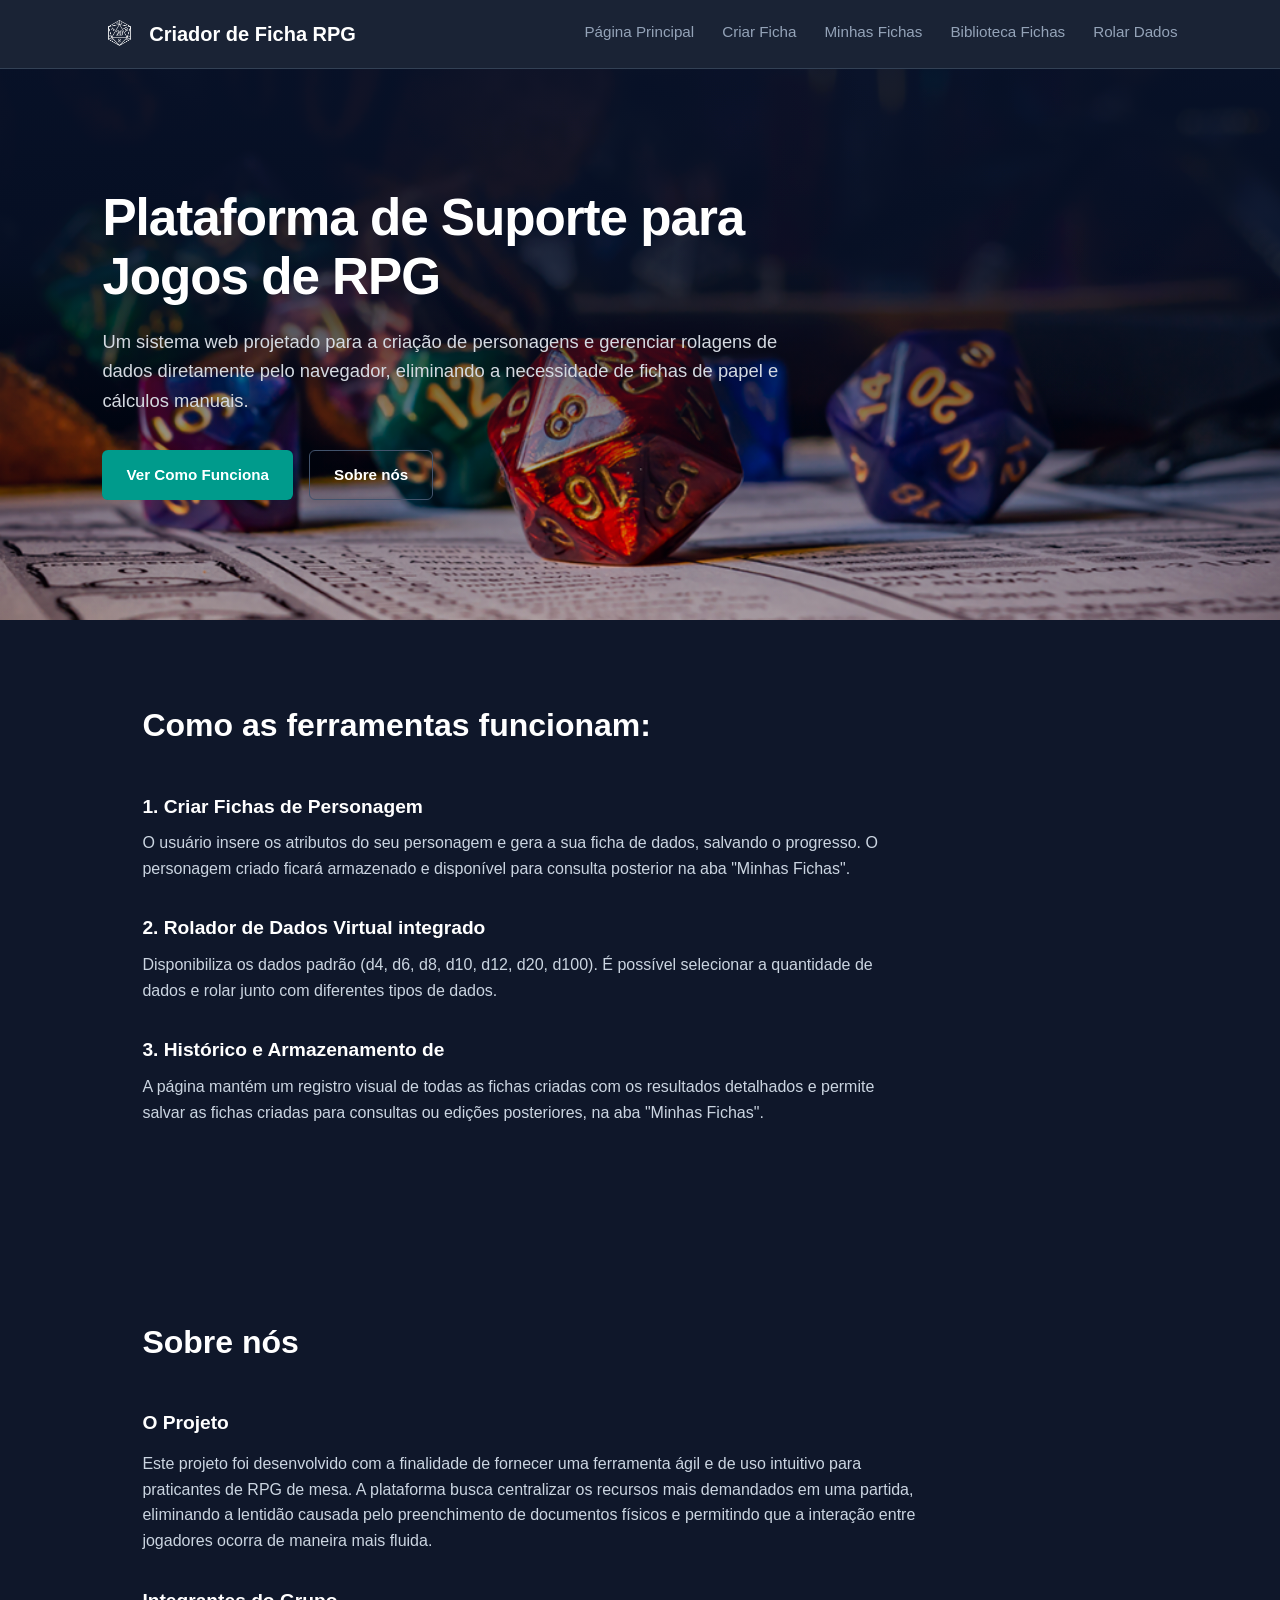
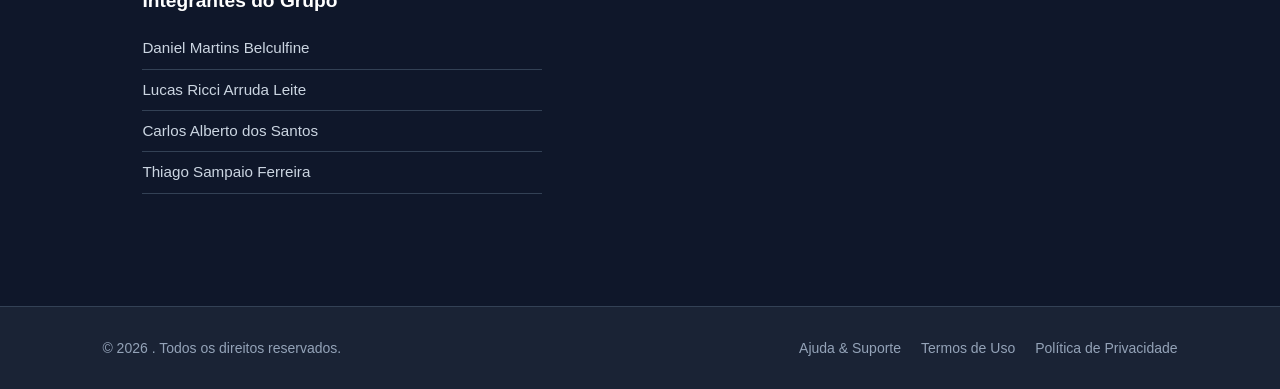
<file: index.html>
<!DOCTYPE html>
<html lang="pt-BR">
<head>
    <meta charset="UTF-8">
    <meta name="viewport" content="width=device-width, initial-scale=1.0">
    <title>Criador de Ficha RPG</title>

    <meta name="description" content="Monte e gerencie suas fichas de RPG de forma rápida e intuitiva. Escolha seu sistema favorito, distribua pontos e jogue online sem complicações!">
    <meta name="keywords" content="ficha de rpg online, criador de ficha rpg, gerador de personagem rpg, dnd 5e, tormenta20">
    
    <meta property="og:title" content="Criador de Ficha RPG Online | Monte Personagens Grátis" />
    <meta property="og:description" content="Monte e gerencie suas fichas de RPG de forma rápida e intuitiva. Escolha seu sistema favorito e role os dados!" />
    <meta property="og:image" content="https://vercel.app" />
    <meta property="og:url" content="https://vercel.app" />
    <meta property="og:type" content="website" />
    <meta property="og:locale" content="pt_BR" />

    <link rel="stylesheet" href="./stylesheets/index.css">
</head>
<body>

    <header class="site-header">
        <div class="logo">
            <span class="logo-img"> <img src="./Img_folder/d20-certo-sem-fundo.png" alt="imagem de d20"></span>
            <span class="logo-texto">Criador de Ficha RPG</span>
        </div>
        <div class="cta-buttons">
            <a href="index.html" class="btn">Página Principal</a>
            <a href="./pages/criarFichas.html" class="btn btn-primary">Criar Ficha</a>
            <a href="./pages/minhasFichas.html" class="btn btn-secondary">Minhas Fichas</a>
            <a href="./pages/bibliotecaFichas.html" class="btn btn-secondary">Biblioteca Fichas</a>
            <a href="./pages/dados.html" class="btn btn-terciary">Rolar Dados</a>
        </div>
    </header>

    <main class="principal">

    <section class="conteudo-principal">
        <h1>Plataforma de Suporte para Jogos de RPG</h1>
            <p>Um sistema web projetado para a criação de personagens e gerenciar rolagens de dados diretamente pelo navegador,
            eliminando a necessidade de fichas de papel e cálculos manuais.
            </p>
    
        <div class="acoes-principais">
            <a href="#como-funciona" class="botao-saiba-mais">Ver Como Funciona</a>
            <a href="#quem-somos" class="botao-quem-somos">Sobre nós</a>
        </div>
    </section>

    <section id="como-funciona" class="secao-explicativa">
        <h2>Como as ferramentas funcionam:</h2>
    
        <div class="bloco-recurso">
            <h3>1. Criar Fichas de Personagem</h3>
            <p>O usuário insere os atributos do seu personagem e gera a sua ficha de dados, salvando o progresso.
            O personagem criado ficará armazenado e disponível para consulta posterior na aba "Minhas Fichas".
            </p>    
        </div>
    
        <div class="bloco-recurso">
            <h3>2. Rolador de Dados Virtual integrado</h3>
            <p>Disponibiliza os dados padrão (d4, d6, d8, d10, d12, d20, d100). 
            É possível selecionar a quantidade de dados e rolar junto com diferentes tipos de dados.
            </p>
        </div>

        <div class="bloco-recurso">
            <h3>3. Histórico e Armazenamento de</h3>
            <p>A página mantém um registro visual de todas as fichas criadas com os resultados detalhados e permite salvar as fichas criadas para consultas ou edições posteriores, na aba "Minhas Fichas".</p>
        </div>
    </section>

    <section id="quem-somos" class="sobre-nos">
        <h2>Sobre nós</h2>

        <div class="sub-bloco-sobre">
            <h3>O Projeto</h3>
            <p>Este projeto foi desenvolvido com a finalidade de fornecer uma ferramenta ágil e de uso intuitivo para praticantes de RPG de mesa. A plataforma busca centralizar os recursos mais demandados em uma partida, eliminando a lentidão causada pelo preenchimento de documentos físicos e permitindo que a interação entre jogadores ocorra de maneira mais fluida.</p>
        </div>

        <div class="sub-bloco-sobre">
            <h3>Integrantes do Grupo</h3>
            <ul class="lista-integrantes">
                <li>Daniel Martins Belculfine</li>
                <li>Lucas Ricci Arruda Leite</li>
                <li>Carlos Alberto dos Santos</li>
                <li>Thiago Sampaio Ferreira</li>
            </ul>
        </div>
    </section>
    </main>

</body>

    <footer class="rodape">
        <div class="texto">
            <p>&copy; 2026 . Todos os direitos reservados.</p>
        </div>

        <div class="links-rodape">
            <a href="#">Ajuda & Suporte</a>
            <a href="#">Termos de Uso</a>
            <a href="#">Política de Privacidade</a>
        </div>
    </footer>
</html>
</file>
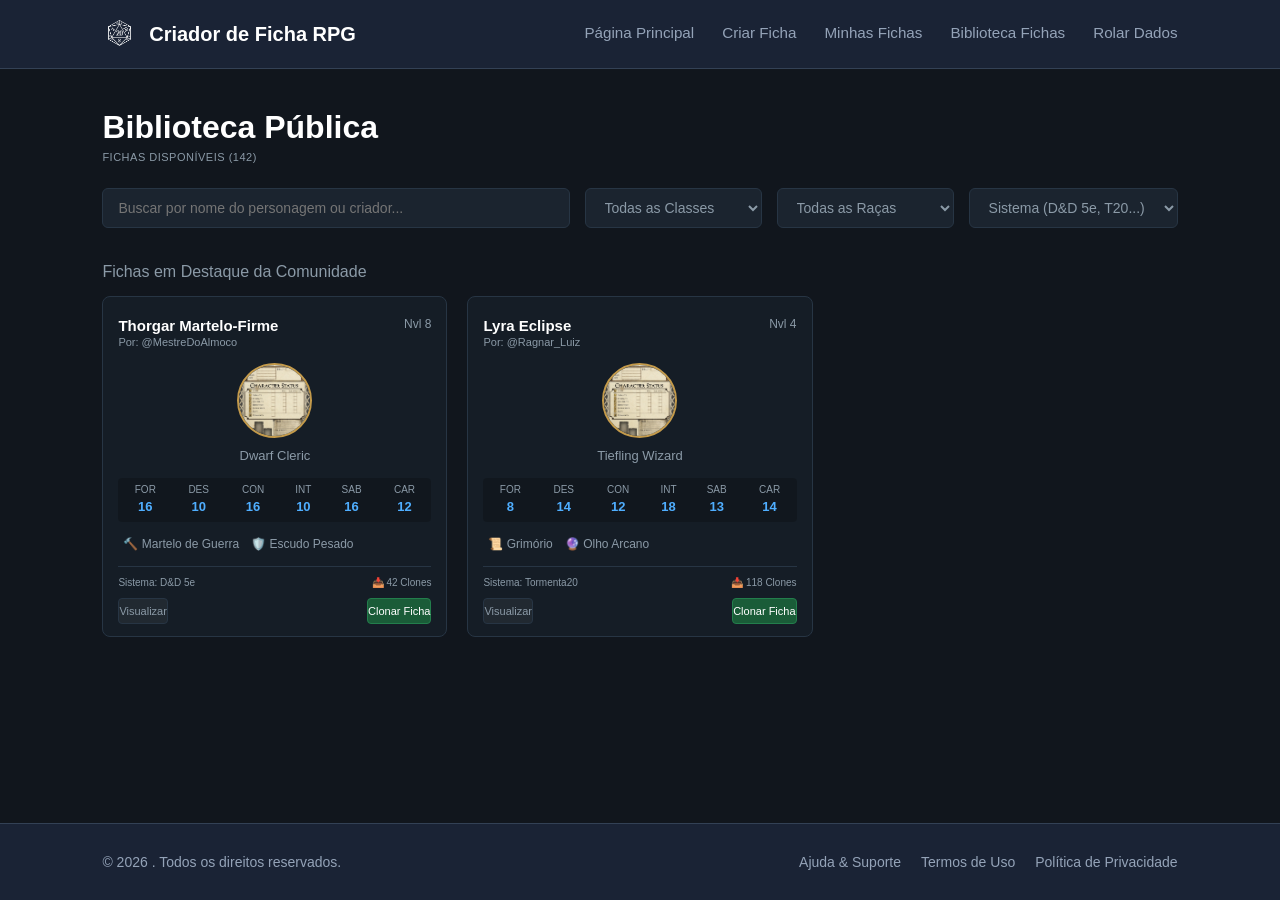
<file: pages/bibliotecaFichas.html>
<!DOCTYPE html>
<html lang="pt-BR">
<head>
    <meta charset="UTF-8">
    <meta name="viewport" content="width=device-width, initial-scale=1.0">
    <title>Biblioteca de Fichas - Aventura Digital</title>
    <link rel="stylesheet" href="../stylesheets/bibliotecaFichas.css">
    <link rel="stylesheet" href="../stylesheets/components.css">
</head>
<body>

    <!-- BARRA DE NAVEGAÇÃO SUPERIOR -->
    <header class="site-header">
        <div class="logo">
            <span class="logo-img"> <img src="../Img_folder/d20-certo-sem-fundo.png" alt="imagem de d20"></span>
            <span class="logo-texto">Criador de Ficha RPG</span>
        </div>
        <div class="cta-buttons">
            <a href="../index.html" class="btn">Página Principal</a>
            <a href="criarFichas.html" class="btn btn-primary">Criar Ficha</a>
            <a href="minhasFichas.html" class="btn btn-secondary">Minhas Fichas</a>
            <a href="bibliotecaFichas.html" class="btn btn-secondary">Biblioteca Fichas</a>
            <a href="dados.html" class="btn btn-terciary">Rolar Dados</a>
        </div>
    </header>

    <!-- CONTAINER DA DASHBOARD -->
    <div class="dashboard-container">
        <main class="main-content">
            
            <header class="panel-header">
                <div>
                    <h1>Biblioteca Pública</h1>
                    <small>FICHAS DISPONÍVEIS (142)</small>
                </div>
            </header>

            <!-- SEÇÃO DE FILTROS -->
            <section class="filters-section">
                <form class="filters-form" onsubmit="return false;">
                    <input type="search" placeholder="Buscar por nome do personagem ou criador...">
                    <select name="classe"><option>Todas as Classes</option></select>
                    <select name="race"><option>Todas as Raças</option></select>
                    <select name="sistema"><option>Sistema (D&D 5e, T20...)</option></select>
                </form>
            </section>

            <!-- SEÇÃO DE CARDS DA COMUNIDADE -->
            <section class="characters-section">
                <h3>Fichas em Destaque da Comunidade</h3>

                <div class="cards-grid">
                    
                    <!-- CARD 1 -->
                    <article class="char-card">
                        <header class="char-card-header">
                            <div>
                                <h4>Thorgar Martelo-Firme</h4>
                                <div class="char-subtitle">Por: @MestreDoAlmoco</div>
                            </div>
                            <span class="char-level">Nvl 8</span>
                        </header>

                        <figure class="char-avatar">
                            <img src="../Img_folder/mockup image.webp" alt="Avatar Thorgar">
                            <figcaption>Dwarf Cleric</figcaption>
                        </figure>

                        <table class="stats-table">
                            <thead>
                                <tr>
                                    <th>FOR</th><th>DES</th><th>CON</th><th>INT</th><th>SAB</th><th>CAR</th>
                                </tr>
                            </thead>
                            <tbody>
                                <tr>
                                    <td>16</td><td>10</td><td>16</td><td>10</td><td>16</td><td>12</td>
                                </tr>
                            </tbody>
                        </table>

                        <ul class="equip-list">
                            <li>🔨 Martelo de Guerra</li>
                            <li>🛡️ Escudo Pesado</li>
                        </ul>

                        <footer class="char-card-footer">
                            <div class="update-time">
                                <span>Sistema: D&D 5e</span>
                                <span>📥 42 Clones</span>
                            </div>
                            <ul class="action-buttons library-actions">
                                <li><button type="button">Visualizar</button></li>
                                <li><button type="button" class="btn-clone">Clonar Ficha</button></li>
                            </ul>
                        </footer>
                    </article>

                    <!-- CARD 2 -->
                    <article class="char-card">
                        <header class="char-card-header">
                            <div>
                                <h4>Lyra Eclipse</h4>
                                <div class="char-subtitle">Por: @Ragnar_Luiz</div>
                            </div>
                            <span class="char-level">Nvl 4</span>
                        </header>

                        <figure class="char-avatar">
                            <img src="../Img_folder/mockup image.webp" alt="Avatar Lyra">
                            <figcaption>Tiefling Wizard</figcaption>
                        </figure>

                        <table class="stats-table">
                            <thead>
                                <tr>
                                    <th>FOR</th><th>DES</th><th>CON</th><th>INT</th><th>SAB</th><th>CAR</th>
                                </tr>
                            </thead>
                            <tbody>
                                <tr>
                                    <td>8</td><td>14</td><td>12</td><td>18</td><td>13</td><td>14</td>
                                </tr>
                            </tbody>
                        </table>

                        <ul class="equip-list">
                            <li>📜 Grimório</li>
                            <li>🔮 Olho Arcano</li>
                        </ul>

                        <footer class="char-card-footer">
                            <div class="update-time">
                                <span>Sistema: Tormenta20</span>
                                <span>📥 118 Clones</span>
                            </div>
                            <ul class="action-buttons library-actions">
                                <li><button type="button">Visualizar</button></li>
                                <li><button type="button" class="btn-clone">Clonar Ficha</button></li>
                            </ul>
                        </footer>
                    </article>

                </div>
            </section>
        </main>
    </div>

    <!-- RODAPÉ GLOBAL da PÁGINA -->
    <footer class="rodape">
        <div class="texto">
            <p>&copy; 2026 . Todos os direitos reservados.</p>
        </div>

        <div class="links-rodape">
            <a href="#">Ajuda & Suporte</a>
            <a href="#">Termos de Uso</a>
            <a href="#">Política de Privacidade</a>
        </div>
    </footer>
</body>
</html>
</file>
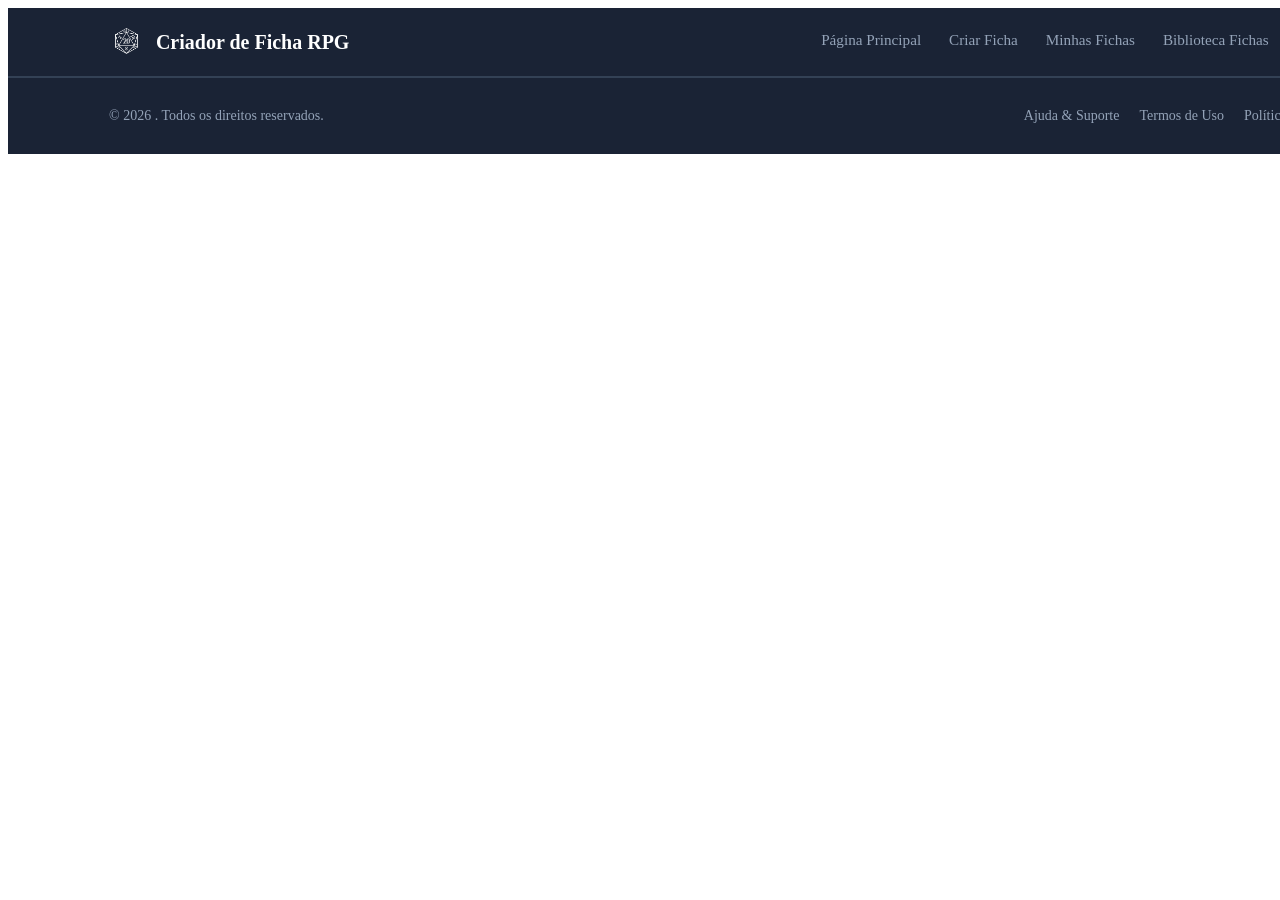
<file: pages/components.html>
<!DOCTYPE html>
<html lang="en">
<head>
    <meta charset="UTF-8">
    <meta name="viewport" content="width=device-width, initial-scale=1.0">
    <link rel="stylesheet" href="../stylesheets/components.css">
    <title>Document</title>
</head>
<body>
    
</body>
</html>


    <header class="site-header">
        <div class="logo">
            <span class="logo-img"> <img src="../Img_folder/d20-certo-sem-fundo.png" alt="imagem de d20"></span>
            <span class="logo-texto">Criador de Ficha RPG</span>
        </div>
        <div class="cta-buttons">
            <a href="../index.html" class="btn">Página Principal</a>
            <a href="criarFichas.html" class="btn btn-primary">Criar Ficha</a>
            <a href="minhasFichas.html" class="btn btn-secondary">Minhas Fichas</a>
            <a href="bibliotecaFichas.html" class="btn btn-secondary">Biblioteca Fichas</a>
            <a href="dados.html" class="btn btn-terciary">Rolar Dados</a>
        </div>
    </header>


<footer class="rodape">
    <div class="texto">
        <p>&copy; 2026 . Todos os direitos reservados.</p>
    </div>

    <div class="links-rodape">
        <a href="#">Ajuda & Suporte</a>
        <a href="#">Termos de Uso</a>
        <a href="#">Política de Privacidade</a>
    </div>
</footer>
</file>
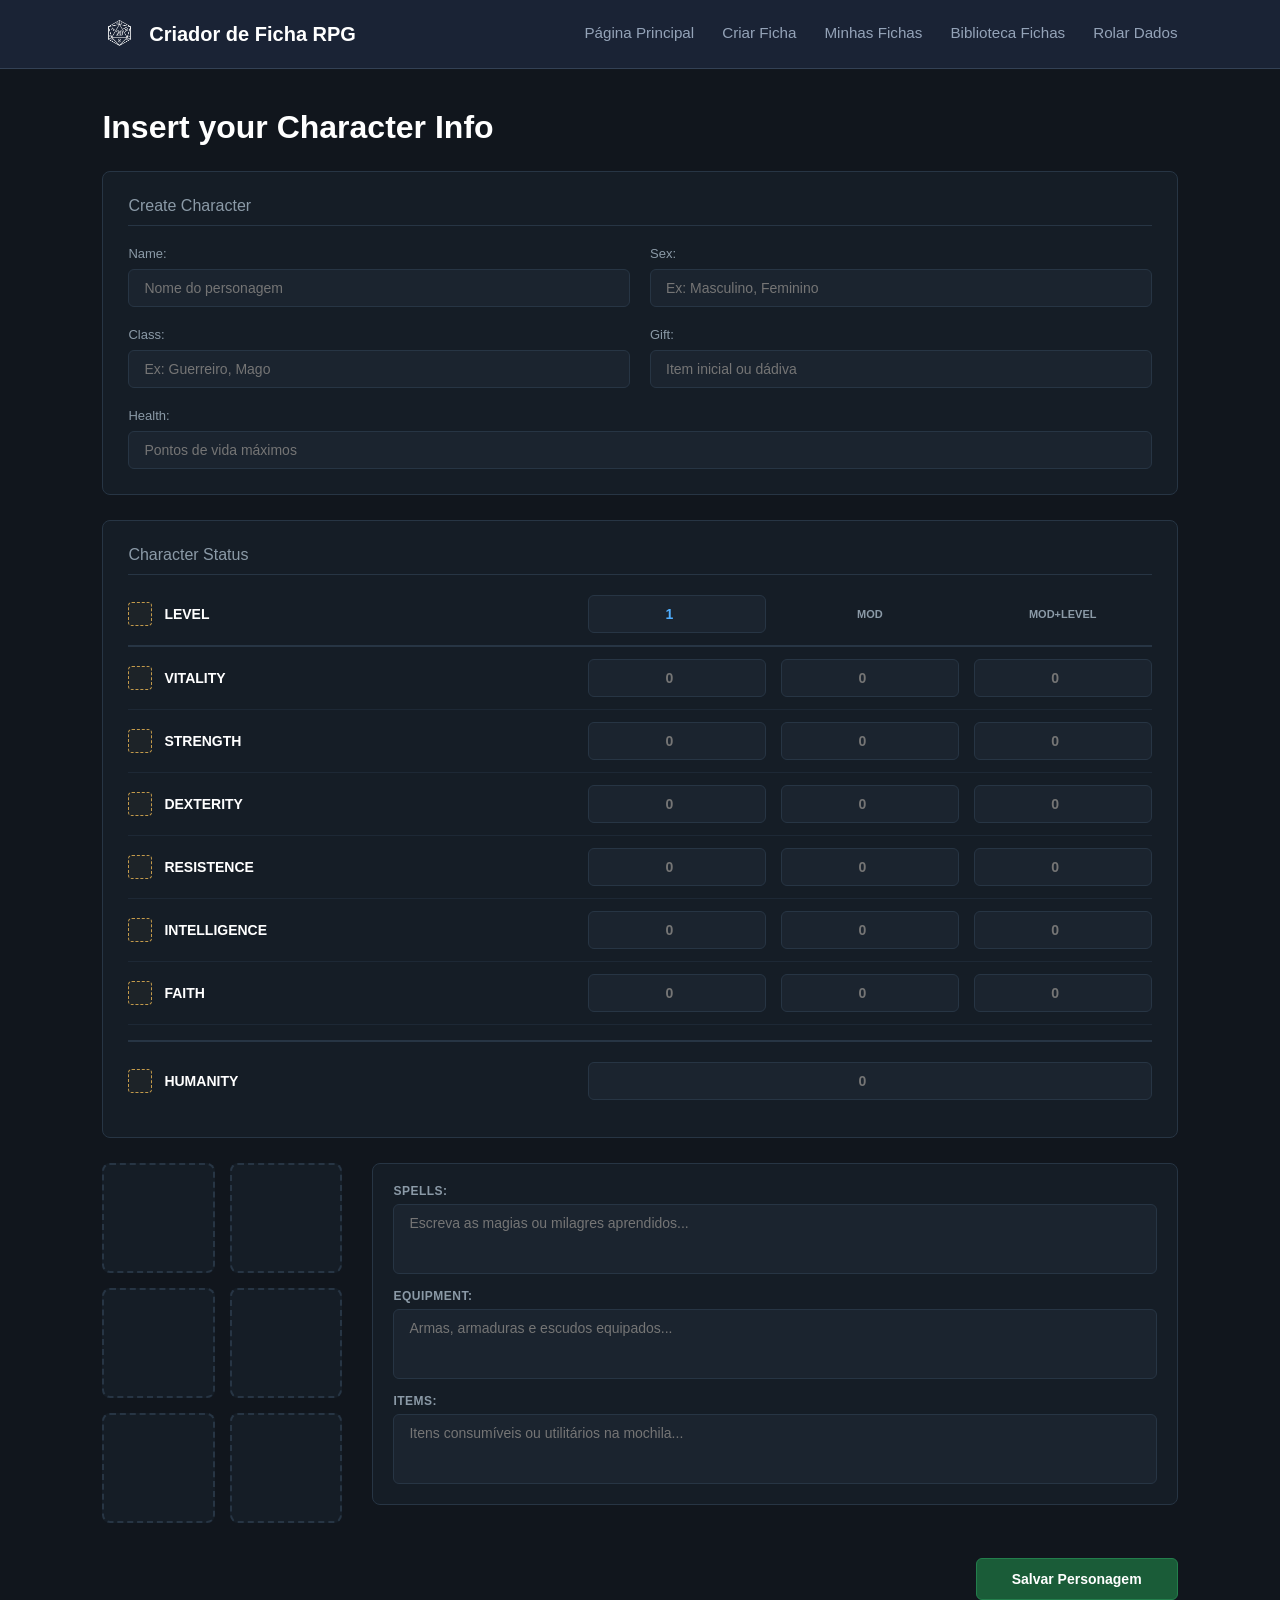
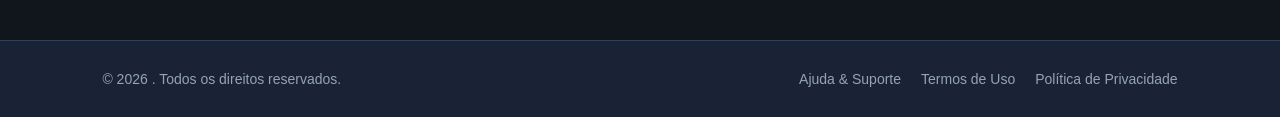
<file: pages/criarFichas.html>
<!DOCTYPE html>
<html lang="pt-BR">
<head>
    <meta charset="UTF-8">
    <meta name="viewport" content="width=device-width, initial-scale=1.0">
    <link rel="stylesheet" href="../stylesheets/criarFichas.css">
    <link rel="stylesheet" href="../stylesheets/components.css">
    <title>Creator</title>
</head>
<body>

    <header class="site-header">
        <div class="logo">
            <span class="logo-img"> <img src="../Img_folder/d20-certo-sem-fundo.png" alt="imagem de d20"></span>
            <span class="logo-texto">Criador de Ficha RPG</span>
        </div>
        <div class="cta-buttons">
            <a href="../index.html" class="btn">Página Principal</a>
            <a href="criarFichas.html" class="btn btn-primary">Criar Ficha</a>
            <a href="minhasFichas.html" class="btn btn-secondary">Minhas Fichas</a>
            <a href="bibliotecaFichas.html" class="btn btn-secondary">Biblioteca Fichas</a>
            <a href="dados.html" class="btn btn-terciary">Rolar Dados</a>
        </div>
    </header>

    <main class="dashboard-container">
        <div class="main-content">
            <h1>Insert your Character Info</h1>
            
            <form action="#" id="formBox">
                
                <!-- SEÇÃO: CREATE CHARACTER -->
                <section class="CharacterInfoBox">
                    <h2>Create Character</h2>
                    <div id="formCharacterInfoBox">
                        <div class="characterInfoInput">
                            <label for="name">Name:</label>
                            <input name="name" id="name" type="text" placeholder="Nome do personagem">
                        </div>
                        <div class="characterInfoInput">
                            <label for="sex">Sex:</label>
                            <input name="sex" id="sex" type="text" placeholder="Ex: Masculino, Feminino">
                        </div>
                        <div class="characterInfoInput">
                            <label for="class">Class:</label>
                            <input name="class" id="class" type="text" placeholder="Ex: Guerreiro, Mago">
                        </div>
                        <div class="characterInfoInput">
                            <label for="gift">Gift:</label>
                            <input name="gift" id="gift" type="text" placeholder="Item inicial ou dádiva">
                        </div>
                        <div class="characterInfoInput row-full">
                            <label for="health">Health:</label>
                            <input name="health" id="health" type="number" placeholder="Pontos de vida máximos">
                        </div>
                    </div>
                </section>

                <!-- SEÇÃO: CHARACTER STATUS -->
                <section class="CharacterInfoBox">
                    <h2>Character Status</h2>
                    <div id="formCharacterStatusBox">
                        
                        <!-- Linha do Level (Cabeçalho da tabela) -->
                        <div class="statusRow headerRow">
                            <div class="statusLabel">
                                <span class="placeholder-icon"></span>
                                <label for="level">LEVEL</label>
                            </div>
                            <input name="level" id="level" type="number" value="1">
                            <span class="columnLabel">MOD</span>
                            <span class="columnLabel">MOD+LEVEL</span>
                        </div>

                        <!-- Atributos principais -->
                        <div class="statusRow">
                            <div class="statusLabel">
                                <span class="placeholder-icon attribute-icon"></span>
                                <label for="vitality">VITALITY</label>
                            </div>
                            <input name="vitality" id="vitality" type="number" placeholder="0">
                            <input name="vitalityMod" type="number" placeholder="0">
                            <input name="vitalityModLevel" type="number" placeholder="0">
                        </div>

                        <div class="statusRow">
                            <div class="statusLabel">
                                <span class="placeholder-icon attribute-icon"></span>
                                <label for="strength">STRENGTH</label>
                            </div>
                            <input name="strength" id="strength" type="number" placeholder="0">
                            <input name="strengthMod" type="number" placeholder="0">
                            <input name="strengthModLevel" type="number" placeholder="0">
                        </div>

                        <div class="statusRow">
                            <div class="statusLabel">
                                <span class="placeholder-icon attribute-icon"></span>
                                <label for="dexterity">DEXTERITY</label>
                            </div>
                            <input name="dexterity" id="dexterity" type="number" placeholder="0">
                            <input name="dexterityMod" type="number" placeholder="0">
                            <input name="dexterityModLevel" type="number" placeholder="0">
                        </div>

                        <div class="statusRow">
                            <div class="statusLabel">
                                <span class="placeholder-icon attribute-icon"></span>
                                <label for="resistence">RESISTENCE</label>
                            </div>
                            <input name="resistence" id="resistence" type="number" placeholder="0">
                            <input name="resistenceMod" type="number" placeholder="0">
                            <input name="resistenceModLevel" type="number" placeholder="0">
                        </div>

                        <div class="statusRow">
                            <div class="statusLabel">
                                <span class="placeholder-icon attribute-icon"></span>
                                <label for="intelligence">INTELLIGENCE</label>
                            </div>
                            <input name="intelligence" id="intelligence" type="number" placeholder="0">
                            <input name="intelligenceMod" type="number" placeholder="0">
                            <input name="intelligenceModLevel" type="number" placeholder="0">
                        </div>

                        <div class="statusRow">
                            <div class="statusLabel">
                                <span class="placeholder-icon attribute-icon"></span>
                                <label for="faith">FAITH</label>
                            </div>
                            <input name="faith" id="faith" type="number" placeholder="0">
                            <input name="faithMod" type="number" placeholder="0">
                            <input name="faithModLevel" type="number" placeholder="0">
                        </div>

                        <!-- Linha da Humanity (Rodapé da tabela) -->
                        <div class="statusRow footerRow">
                            <div class="statusLabel">
                                <span class="placeholder-icon humanity-icon"></span>
                                <label for="humanity">HUMANITY</label>
                            </div>
                            <input name="humanity" id="humanity" type="number" placeholder="0">
                        </div>

                    </div>
                </section>

                <!-- SEÇÃO INFERIOR: SLOTS E TEXTOS (Lado a Lado) -->
                <div id="bottomSection">
                    
                    <!-- Blocos de Inventário/Equipamento (4 quadrados à esquerda) -->
                    <div id="equipmentSlotsGrid">
                        <div class="slot" title="Slot de Equipamento"></div>
                        <div class="slot" title="Slot de Equipamento"></div>
                        <div class="slot" title="Slot de Equipamento"></div>
                        <div class="slot" title="Slot de Equipamento"></div>
                        <div class="slot" title="Slot de Equipamento"></div>
                        <div class="slot" title="Slot de Equipamento"></div>
                    </div>

                    <!-- Listas de Texto (Painel da direita) -->
                    <div id="extraInfoBox">
                        <div class="textareaGroup">
                            <label for="spells">SPELLS:</label>
                            <textarea name="spells" id="spells" rows="3" placeholder="Escreva as magias ou milagres aprendidos..."></textarea>
                        </div>
                        
                        <div class="textareaGroup">
                            <label for="equipment">EQUIPMENT:</label>
                            <textarea name="equipment" id="equipment" rows="3" placeholder="Armas, armaduras e escudos equipados..."></textarea>
                        </div>
                        
                        <div class="textareaGroup">
                            <label for="items">ITEMS:</label>
                            <textarea name="items" id="items" rows="3" placeholder="Itens consumíveis ou utilitários na mochila..."></textarea>
                        </div>
                    </div>
                </div>

                <!-- BOTÃO DE SALVAR FORMULÁRIO -->
                <div class="form-actions">
                    <button type="submit" class="btn-save">Salvar Personagem</button>
                </div>

            </form>
        </div>
    </main>

    <footer class="rodape">
        <div class="texto">
            <p>&copy; 2026 . Todos os direitos reservados.</p>
        </div>

        <div class="links-rodape">
            <a href="#">Ajuda & Suporte</a>
            <a href="#">Termos de Uso</a>
            <a href="#">Política de Privacidade</a>
        </div>
    </footer>

</body>

</html>
</file>
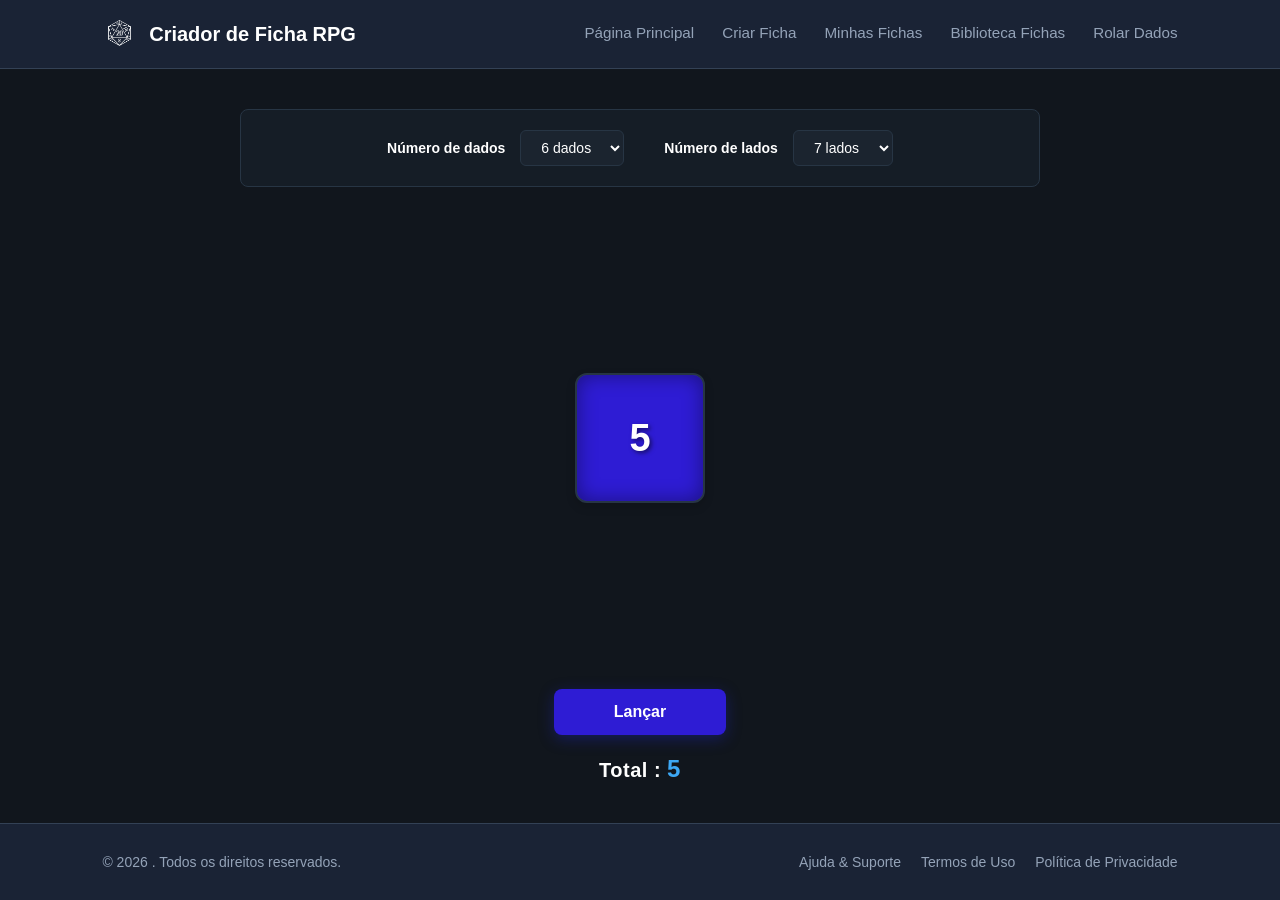
<file: pages/dados.html>
<!DOCTYPE html>
<html lang="pt-BR">
<head>
    <meta charset="UTF-8">
    <meta name="viewport" content="width=device-width, initial-scale=1.0">
    <title>Rolar Dados - Aventura Digital</title>
    <link rel="stylesheet" href="../stylesheets/dados.css">
    <link rel="stylesheet" href="../stylesheets/components.css">
</head>
<body>

    <header class="site-header">
        <div class="logo">
            <span class="logo-img"> <img src="../Img_folder/d20-certo-sem-fundo.png" alt="imagem de d20"></span>
            <span class="logo-texto">Criador de Ficha RPG</span>
        </div>
        <div class="cta-buttons">
            <a href="../index.html" class="btn">Página Principal</a>
            <a href="criarFichas.html" class="btn btn-primary">Criar Ficha</a>
            <a href="minhasFichas.html" class="btn btn-secondary">Minhas Fichas</a>
            <a href="bibliotecaFichas.html" class="btn btn-secondary">Biblioteca Fichas</a>
            <a href="dados.html" class="btn btn-terciary">Rolar Dados</a>
        </div>
    </header>


    <!-- CONTAINER DA DASHBOARD -->
    <div class="dashboard-container">
        <main class="main-content">
            
            <!-- PAINEL DE CONFIGURAÇÃO (BASEADO NO TOPO DA SUA IMAGEM) -->
            <section class="dice-config-panel">
                <div class="config-group">
                    <label for="dice-count">Número de dados</label>
                    <select id="dice-count">
                        <option value="6" selected>6 dados</option>
                        <option value="1">1 dado</option>
                        <option value="2">2 dados</option>
                        <option value="3">3 dados</option>
                        <option value="4">4 dados</option>
                        <option value="5">5 dados</option>
                    </select>
                </div>

                <div class="config-group">
                    <label for="dice-sides">Número de lados</label>
                    <select id="dice-sides">
                        <option value="7" selected>7 lados</option>
                        <option value="4">d4</option>
                        <option value="6">d6</option>
                        <option value="8">d8</option>
                        <option value="10">d10</option>
                        <option value="12">d12</option>
                        <option value="20">d20</option>
                    </select>
                </div>
            </section>

            <!-- ÁREA DE EXIBIÇÃO DOS DADOS (GRID MOCKUP) -->
            <section class="dice-display-area">
                <div class="dice-grid">
                    
                    <!-- Dado 1 -->
                    <div class="dice-mockup">
                        <span class="main-value">5</span>
                    </div>

                </div>
            </section>

            <!-- SEÇÃO DE AÇÃO E RESULTADOS -->
            <section class="dice-action-area">
                <button type="button" class="btn-roll">Lançar</button>
                <div class="total-display">
                    Total : <span class="total-value">5</span>
                </div>
            </section>

        </main>
    </div>

    <footer class="rodape">
        <div class="texto">
            <p>&copy; 2026 . Todos os direitos reservados.</p>
        </div>

        <div class="links-rodape">
            <a href="#">Ajuda & Suporte</a>
            <a href="#">Termos de Uso</a>
            <a href="#">Política de Privacidade</a>
        </div>
    </footer>
</body>
</html>
</file>
<file: stylesheets/index.css>
/* ==========================================================================
   1. RESET E CONFIGURAÇÕES GERAIS - TEMA ESCURO
   ========================================================================== */
* {
    margin: 0;
    padding: 0;
    box-sizing: border-box;
    font-family: -apple-system, BlinkMacSystemFont, "Segoe UI", Roboto, Helvetica, Arial, sans-serif;
}

body {
    /* Cor de fundo escura global  */
    background-color: #0f172a; 
    color: #e2e8f0; 
    line-height: 1.6;
}

html {
    scroll-behavior: smooth; /* Faz a mágica da rolagem suave acontecer */
}

/* ==========================================================================
   2. HEADER (CABEÇALHO) - Tema Escuro
   ========================================================================== */
.site-header {
    display: flex;
    justify-content: space-between;
    align-items: center;
    padding: 18px 8%;
    background-color: #1a2335; 
    border-bottom: 1px solid #334155; /* Linha divisória sutil */
    position: sticky;
    top: 0;
    z-index: 100;
}

.logo {
    display: flex;
    align-items: center;
    gap: 12px;
}

.logo-img img {
    height: 32px;
    width: auto;
    display: block;
    filter: invert(100%) brightness(1000%);
}

.logo-texto {
    font-weight: 700;
    font-size: 1.25rem;
    color: #ffffff; 
}

.cta-buttons {
    display: flex;
    gap: 28px;
    align-items: center;
}

/* Efeito Underline nos Links do Header - Cor Clara */
.cta-buttons a {
    text-decoration: none;
    color: #94a3b8; 
    font-size: 0.95rem;
    font-weight: 500;
    position: relative;
    padding-bottom: 4px;
    transition: color 0.2s ease;
}

.cta-buttons a::after {
    content: '';
    position: absolute;
    width: 0;
    height: 2px;
    bottom: 0;
    left: 0;
    background-color: #0d9488; 
    transition: width 0.25s ease-in-out;
}

.cta-buttons a:hover {
    color: #0d9488; 
}

.cta-buttons a:hover::after {
    width: 100%;
}

 /* ==========================================================================
   3. HERO SECTION (BANNER PRINCIPAL) - OTIMIZADO PARA SATURAÇÃO E COR
   ========================================================================= */
.conteudo-principal {
    background-color: #0f172a; 

    background-image: linear-gradient(
        to bottom, 
        rgba(15, 23, 42, 0.95) 0%, 
        rgba(15, 23, 42, 0.85) 35%, 
        rgba(15, 23, 42, 0.4) 70%, 
        rgba(15, 23, 42, 0.1) 100%
    ), 
    url('../Img_folder/rog-dados.png');
    
    background-size: cover;
    background-position: center;
    background-repeat: no-repeat;
    
    filter: saturate(120%) contrast(105%);
    
    color: #ffffff;
    padding: 120px 8%; 
    min-height: 520px; 
    display: flex;
    flex-direction: column;
    justify-content: center;
    
    position: relative; 
}


.conteudo-principal h1 {
    font-size: 3.2rem;
    font-weight: 800;
    line-height: 1.15;
    letter-spacing: -0.02em;
    margin-bottom: 20px;
    max-width: 800px;
    color: #ffffff;
}

.conteudo-principal p {
    font-size: 1.15rem;
    color: #d1d5db; 
    margin-bottom: 35px;
    max-width: 680px;
}


/* Botões do Hero */
.acoes-principais {
    display: flex;
    gap: 16px;
}

.botao-saiba-mais, 
.botao-quem-somos {
    display: inline-flex;
    align-items: center;
    padding: 12px 24px;
    border-radius: 6px;
    font-weight: 600;
    font-size: 0.95rem;
    text-decoration: none;
    transition: all 0.2s ease;
}

/* Botão Principal (Ver Como Funciona) */
.botao-saiba-mais {
    background-color: #0d9488; 
    color: #ffffff;
    border: none;
}

.botao-saiba-mais:hover {
    background-color: #0f766e;
}

/* Botão Secundário (Sobre nós) */
.botao-quem-somos {
    background-color: transparent;
    color: #ffffff;
    border: 1px solid #475569;
}

.botao-quem-somos:hover {
    background-color: rgba(255, 255, 255, 0.08);
    border-color: #94a3b8;
}

/* ==========================================================================
   4. SEÇÕES INFORMATIVAS (CONTEÚDO)
   ========================================================================== */
.secao-explicativa, 
.sobre-nos {
    padding: 80px 8%;
    max-width: 1200px;
    margin: 0 auto;
}

.secao-explicativa h2, 
.sobre-nos h2 {
    font-size: 2rem;
    color: #ffffff; 
    margin-bottom: 40px;
    font-weight: 700;
}

.secao-explicativa {
    display: flex;
    flex-direction: column;
}

.bloco-recurso {
    margin-bottom: 32px;
}

.bloco-recurso h3 {
    font-size: 1.2rem;
    color: #ffffff; 
    margin-bottom: 8px;
}

.bloco-recurso p {
    color: #cbd5e1; 
    font-size: 1rem;
    max-width: 750px;
}

.sub-bloco-sobre {
    margin-bottom: 32px;
}

.sub-bloco-sobre h3 {
    font-size: 1.2rem;
    color: #ffffff; 
    margin-bottom: 12px;
}

.sub-bloco-sobre p {
    color: #cbd5e1; 
    font-size: 1rem;
    max-width: 800px;
}

.lista-integrantes {
    list-style: none;
}

.lista-integrantes li {
    color: #cbd5e1; 
    padding: 8px 0;
    border-bottom: 1px solid #334155; 
    font-size: 0.95rem;
    max-width: 400px;
}

.lista-integrantes :hover{
    color: #ffffff;
    padding-left: 5px;
    transition: all 0.25s ease;
    text-shadow: 0 0 8px rgba(13, 148, 136, 0.4);
}

/* ==========================================================================
   5. RODAPÉ (FOOTER) - Tema Escuro
   ========================================================================== */
.rodape {
    display: flex;
    justify-content: space-between;
    align-items: center;
    padding: 30px 8%;
    border-top: 1px solid #334155; 
    background-color: #1a2335; 
    font-size: 0.875rem;
    color: #94a3b8; 
}

.links-rodape {
    display: flex;
    gap: 20px;
}

.links-rodape a {
    color: #94a3b8; 
    text-decoration: none;
    transition: color 0.2s ease;
}

.links-rodape a:hover {
    color: #0d9488; 
}

/* ==========================================================================
   6. RESPONSIVIDADE
   ========================================================================== */
@media (max-width: 768px) {
    .site-header {
        flex-direction: column;
        gap: 15px;
        padding: 15px;
    }

    .cta-buttons {
        flex-wrap: wrap;
        justify-content: center;
        gap: 16px;
    }

    .conteudo-principal h1 {
        font-size: 2.2rem;
    }

    .secao-explicativa, 
    .sobre-nos {
        padding: 50px 5%;
    }

    .rodape {
        flex-direction: column;
        gap: 15px;
        text-align: center;
        padding: 20px 5%;
    }
}

@media (max-width: 600px) {
    h1 {
        font-size: 2rem;
    }
    .cta-buttons {
        flex-direction: column;
    }
    .btn {
        width: 100%;
    }
}
</file>
<file: stylesheets/bibliotecaFichas.css>
/* Importação das variáveis e estrutura base do MySheets para manter a consistência */
:root {
    --bg-main: #0d1117;
    --bg-dashboard: #11161d;
    --bg-card: #151d26;
    --bg-input: #1b242f;
    --bg-nav: #161e27;
    --text-primary: #ffffff;
    --text-secondary: #8b9aa7;
    --text-muted: #576574;
    --accent-blue: #1c6ba0;
    --accent-gold: #c39a4b;
    --border-color: #273544;
    --blue-stats: #4faeff;
}

* {
    box-sizing: border-box;
    margin: 0;
    padding: 0;
    font-family: 'Segoe UI', Tahoma, Geneva, Verdana, sans-serif;
}

body {
    background-color: var(--bg-main);
    color: var(--text-primary);
    min-height: 100vh;
    display: flex;
    flex-direction: column;
}

/* CONTAINER DA DASHBOARD */
.dashboard-container {
    display: flex;
    flex: 1;
    background-color: var(--bg-dashboard);
}

.main-content {
    flex: 1;
    padding: 40px 8%;
}

/* CABEÇALHO DO PAINEL */
.panel-header {
    display: flex;
    justify-content: space-between;
    align-items: flex-start;
    margin-bottom: 25px;
}

.panel-header h1 {
    font-size: 32px;
    font-weight: bold;
}

.panel-header small {
    color: var(--text-secondary);
    display: block;
    margin-top: 5px;
    font-size: 11px;
    text-transform: uppercase;
    letter-spacing: 0.5px;
}

.btn-criar-topo {
    background: none;
    border: 1px solid var(--text-secondary);
    color: var(--text-primary);
    padding: 8px 16px;
    border-radius: 4px;
    cursor: pointer;
    font-size: 13px;
    transition: background 0.2s ease;
}

.btn-criar-topo:hover {
    background-color: rgba(255, 255, 255, 0.05);
}

/* FILTROS E BUSCA */
.filters-section {
    margin-bottom: 35px;
}

.filters-form {
    display: flex;
    gap: 15px;
}

.filters-form input, .filters-form select {
    background-color: var(--bg-input);
    border: 1px solid var(--border-color);
    color: var(--text-primary);
    padding: 10px 15px;
    border-radius: 6px;
    font-size: 14px;
}

.filters-form input {
    flex: 3;
}

.filters-form select {
    flex: 1;
    color: var(--text-secondary);
    cursor: pointer;
}

/* GRID DOS CARDS */
.characters-section h3 {
    font-size: 16px;
    color: var(--text-secondary);
    margin-bottom: 15px;
    font-weight: 500;
}

.cards-grid {
    display: grid;
    grid-template-columns: repeat(auto-fill, minmax(280px, 1fr));
    gap: 20px;
}

/* O CARD DO PERSONAGEM */
.char-card {
    background-color: var(--bg-card);
    border: 1px solid var(--border-color);
    border-radius: 8px;
    padding: 20px 15px 12px 15px;
    display: flex;
    flex-direction: column;
    align-items: center;
    text-align: center;
}

.char-card-header {
    width: 100%;
    display: flex;
    justify-content: space-between;
    align-items: flex-start;
    margin-bottom: 15px;
    text-align: left;
}

.char-card-header h4 {
    font-size: 15px;
    font-weight: 600;
    white-space: nowrap;
    overflow: hidden;
    text-overflow: ellipsis;
    max-width: 180px;
}

.char-card-header .char-subtitle {
    font-size: 11px;
    color: var(--text-secondary);
    margin-top: 2px;
}

.char-card-header .char-level {
    font-size: 12px;
    color: var(--text-secondary);
}

.char-avatar {
    margin-bottom: 15px;
}

.char-avatar img {
    width: 75px;
    height: 75px;
    border-radius: 50%;
    border: 2px solid var(--accent-gold);
    object-fit: cover;
    background-color: #2a3644;
}

.char-avatar figcaption {
    font-size: 13px;
    color: var(--text-secondary);
    margin-top: 6px;
}

/* TABELA DE ATRIBUTOS */
.stats-table {
    width: 100%;
    border-collapse: collapse;
    margin-bottom: 15px;
    background-color: rgba(0, 0, 0, 0.2);
    border-radius: 4px;
    overflow: hidden;
}

.stats-table th {
    font-size: 10px;
    color: var(--text-secondary);
    padding: 6px 4px 2px 4px;
    font-weight: normal;
}

.stats-table td {
    font-size: 13px;
    font-weight: bold;
    color: var(--blue-stats);
    padding: 2px 4px 8px 4px;
}

/* EQUIPAMENTOS */
.equip-list {
    list-style: none;
    display: flex;
    gap: 12px;
    font-size: 12px;
    color: var(--text-secondary);
    margin-bottom: 15px;
    width: 100%;
    justify-content: flex-start;
    padding-left: 5px;
}

/* RODAPÉ DO CARD E BOTÕES */
.char-card-footer {
    width: 100%;
    margin-top: auto;
    border-top: 1px solid var(--border-color);
    padding-top: 10px;
}

.char-card-footer .update-time {
    font-size: 10px;
    color: var(--text-secondary);
    display: flex;
    justify-content: space-between;
    margin-bottom: 10px;
}

/* Customização dos botões para a Biblioteca (2 colunas em vez de 4) */
.library-actions {
    list-style: none;
    display: flex;
    justify-content: space-between;
}

.library-actions button {
    background: rgba(255, 255, 255, 0.05);
    border: 1px solid var(--border-color);
    color: var(--text-secondary);
    font-size: 11px;
    font-weight: 500;
    cursor: pointer;
    padding: 6px 0;
    border-radius: 4px;
    transition: all 0.2s ease;
}

.library-actions button:hover {
    color: var(--text-primary);
    background-color: rgba(255, 255, 255, 0.1);
}

.library-actions .btn-clone {
    background-color: #1a5c38;
    color: #ffffff;
    border-color: #237e4c;
}

.library-actions .btn-clone:hover {
    background-color: #237e4c;
    color: #ffffff;
}

/* RESPONSIVIDADE */
@media (max-width: 768px) {
    .filters-form {
        flex-direction: column;
    }
    .footer-container {
        flex-direction: column;
        text-align: center;
    }
    .footer-nav .footer-links {
        flex-direction: column;
        gap: 12px;
    }
}
</file>
<file: stylesheets/components.css>
/* ==========================================================================
   2. HEADER (CABEÇALHO) - Tema Escuro
   ========================================================================== */
.site-header {
    width: 100%;
    display: flex;
    justify-content: space-between;
    align-items: center;
    padding: 18px 8%;  
    background-color: #1a2335; 
    border-bottom: 1px solid #334155; 
    position: sticky;
    top: 0;
    z-index: 100;
}

.logo {
    display: flex;
    align-items: center;
    gap: 12px;
}

.logo-img img {
    height: 32px;
    width: auto;
    display: block;
    filter: invert(100%) brightness(1000%);
}

.logo-texto {
    font-weight: 700;
    font-size: 1.25rem;
    color: #ffffff; 
}

.cta-buttons {
    display: flex;
    gap: 28px;
    align-items: center;
}

.cta-buttons a {
    text-decoration: none;
    color: #94a3b8; 
    font-size: 0.95rem;
    font-weight: 500;
    position: relative;
    padding-bottom: 4px;
    transition: color 0.2s ease;
}

.cta-buttons a::after {
    content: '';
    position: absolute;
    width: 0;
    height: 2px;
    bottom: 0;
    left: 0;
    background-color: #0d9488; 
    transition: width 0.25s ease-in-out;
}

.cta-buttons a:hover {
    color: #0d9488; 
}

.cta-buttons a:hover::after {
    width: 100%;
}

/* ==========================================================================
   --- SITE FOOTER ---
   ========================================================================== */

.rodape {
    width: 100%;
    margin-top: auto;
    display: flex;
    justify-content: space-between;
    align-items: center;
    padding: 30px 8%; 
    border-top: 1px solid #334155; 
    background-color: #1a2335; 
    font-size: 0.875rem;
    color: #94a3b8;
    margin-bottom: 0 !important;
    flex-shrink: 0; 
}

.rodape .texto p {
    margin: 0;
}

.links-rodape {
    display: flex;
    gap: 20px;
}

.links-rodape a {
    color: #94a3b8; 
    text-decoration: none;
    transition: color 0.2s ease;
}

.links-rodape a:hover {
    color: #0d9488; 
}

/* ==========================================================================
   6. RESPONSIVIDADE
   ========================================================================== */
@media (max-width: 768px) {
    .site-header {
        flex-direction: column;
        gap: 15px;
        padding: 15px;
    }

    .cta-buttons {
        flex-wrap: wrap;
        justify-content: center;
        gap: 16px;
    }

    .conteudo-principal h1 {
        font-size: 2.2rem;
    }

    .secao-explicativa, 
    .sobre-nos {
        padding: 50px 5%;
    }

    .rodape {
        flex-direction: column;
        gap: 15px;
        text-align: center;
        padding: 20px 5%;
    }
}

@media (max-width: 600px) {
    h1 {
        font-size: 2rem;
    }
    .cta-buttons {
        flex-direction: column;
    }
    .btn {
        width: 100%;
    }
}
</file>
<file: stylesheets/criarFichas.css>
:root {
    --bg-main: #0d1117;
    --bg-dashboard: #11161d;
    --bg-card: #151d26;
    --bg-input: #1b242f;
    --text-primary: #ffffff;
    --text-secondary: #8b9aa7;
    --accent-blue: #1c6ba0;
    --accent-teal: #0d9488;
    --accent-gold: #c39a4b;
    --border-color: #273544;
    --blue-stats: #4faeff;
}

* {
    box-sizing: border-box;
    margin: 0;
    padding: 0;
    font-family: 'Segoe UI', Tahoma, Geneva, Verdana, sans-serif;
}

body {
    background-color: var(--bg-main);
    color: var(--text-primary);
    min-height: 100vh;
    display: flex;
    flex-direction: column;
}

/* CONTAINER DA DASHBOARD (IGUAL ÀS OUTRAS ABAS) */
.dashboard-container {
    display: flex;
    flex: 1;
    background-color: var(--bg-dashboard);
    width: 100%;
}

.main-content {
    flex: 1;
    padding: 40px 8%;
}

h1 { 
    margin-bottom: 25px; 
    font-size: 32px; 
    font-weight: bold;
    color: var(--text-primary);
    text-align: left;
}

#formBox { 
    display: flex; 
    flex-direction: column; 
    gap: 25px; 
    width: 100%;
}

/* ==========================================================================
   2. PAINÉIS DE FORMULÁRIO (PADRÃO DOS CARDS DA COMUNIDADE)
   ========================================================================== */
.CharacterInfoBox {
    background-color: var(--bg-card);
    border: 1px solid var(--border-color);
    border-radius: 8px;
    padding: 25px;
    display: flex;
    flex-direction: column;
}

.CharacterInfoBox h2 {
    font-size: 16px;
    color: var(--text-secondary);
    margin-bottom: 20px;
    font-weight: 500;
    border-bottom: 1px solid var(--border-color);
    padding-bottom: 10px;
}

/* ESTILIZAÇÃO DO INPUT PADRÃO */
input[type="text"],
input[type="number"],
textarea {
    background-color: var(--bg-input);
    border: 1px solid var(--border-color);
    color: var(--text-primary);
    padding: 10px 15px;
    border-radius: 6px;
    font-size: 14px;
    outline: none;
    transition: border-color 0.2s ease;
    width: 100%;
}

input:focus, textarea:focus {
    border-color: var(--accent-blue);
}

/* ==========================================================================
   3. SEÇÃO: CREATE CHARACTER (GRID DE 2 COLUNAS)
   ========================================================================== */
#formCharacterInfoBox {
    display: grid;
    grid-template-columns: repeat(2, 1fr);
    gap: 20px;
}

.characterInfoInput {
    display: flex;
    flex-direction: column;
    gap: 8px;
}

.characterInfoInput label {
    font-size: 13px;
    color: var(--text-secondary);
}

.characterInfoInput.row-full {
    grid-column: span 2;
}

/* ==========================================================================
   4. SEÇÃO: CHARACTER STATUS (ALINHAMENTO EM TABELA DINÂMICA)
   ========================================================================== */
#formCharacterStatusBox {
    display: flex;
    flex-direction: column;
}

.statusRow {
    display: grid;
    grid-template-columns: 2.5fr 1fr 1fr 1fr; 
    align-items: center;
    gap: 15px;
    border-bottom: 1px solid rgba(39, 53, 68, 0.5);
    padding: 12px 0;
}

.statusLabel {
    display: flex;
    align-items: center;
    gap: 12px;
}

.statusLabel label {
    font-size: 14px;
    font-weight: 600;
    color: var(--text-primary);
}

/* Caixas de ícones combinando com a borda gold do avatar */
.placeholder-icon {
    width: 24px;
    height: 24px;
    border: 1px dashed var(--accent-gold);
    border-radius: 4px;
    background-color: rgba(195, 154, 75, 0.05);
}

.statusRow input {
    text-align: center;
    font-weight: bold;
    color: var(--blue-stats);
}

/* Cabeçalho do Status */
.headerRow {
    border-bottom: 2px solid var(--border-color);
    padding-top: 0;
}

.columnLabel {
    text-align: center;
    font-size: 11px;
    color: var(--text-secondary);
    text-transform: uppercase;
    font-weight: 600;
}

/* Rodapé do Status (Humanity) */
.footerRow {
    grid-template-columns: 2.5fr 1fr 1fr 1fr;
    border-top: 2px solid var(--border-color);
    border-bottom: none;
    margin-top: 15px;
    padding-top: 20px;
}

.footerRow input {
    grid-column: 2 / span 3; 
    width: 100%;
}

/* ==========================================================================
   5. SEÇÃO INFERIOR: GRIDS DE ITENS E CAIXAS DE TEXTO
   ========================================================================== */
#bottomSection {
    display: grid;
    grid-template-columns: 240px 1fr;
    gap: 30px;
    align-items: start;
}

#equipmentSlotsGrid {
    display: grid;
    grid-template-columns: repeat(2, 1fr);
    gap: 15px;
}

.slot {
    height: 110px;
    background-color: var(--bg-card);
    border: 2px dashed var(--border-color);
    border-radius: 8px;
    transition: border-color 0.2s ease, background-color 0.2s ease;
}

.slot:hover {
    border-color: var(--accent-gold);
    background-color: rgba(195, 154, 75, 0.05);
}

#extraInfoBox {
    background-color: var(--bg-card);
    border: 1px solid var(--border-color);
    border-radius: 8px;
    padding: 20px;
    display: flex;
    flex-direction: column;
    gap: 15px;
}

.textareaGroup {
    display: flex;
    flex-direction: column;
    gap: 6px;
}

.textareaGroup label {
    font-size: 12px;
    font-weight: 600;
    color: var(--text-secondary);
    letter-spacing: 0.5px;
}

.textareaGroup textarea {
    max-height: 75px;
    resize: none;
}

/* ==========================================================================
   6. BOTÃO SALVAR (PADRÃO TEMA VERDE DE SUCESSO DO SEU PROJETO)
   ========================================================================== */
.form-actions {
    display: flex;
    justify-content: flex-end;
    margin-top: 10px;
}

.btn-save {
    background-color: #1a5c38;
    color: #ffffff;
    border: 1px solid #237e4c;
    padding: 12px 35px;
    border-radius: 6px;
    font-size: 14px;
    font-weight: 600;
    cursor: pointer;
    transition: background-color 0.2s ease;
}

.btn-save:hover {
    background-color: #237e4c;
}

/* ==========================================================================
   7. RESPONSIVIDADE COMPLETA MÓVEL
   ========================================================================== */
@media (max-width: 900px) {
    #bottomSection {
        grid-template-columns: 1fr;
    }
    
    #equipmentSlotsGrid {
        grid-template-columns: repeat(4, 1fr);
    }
    
    .slot {
        height: 90px;
    }
}

@media (max-width: 600px) {
    .main-content {
        padding: 30px 20px;
    }
    
    #formCharacterInfoBox {
        grid-template-columns: 1fr;
    }
    
    .characterInfoInput.row-full {
        grid-column: span 1;
    }
    
    .statusRow {
        grid-template-columns: 1.5fr 1fr 1fr 1fr;
        gap: 8px;
    }
    
    .statusLabel label {
        font-size: 11px;
    }
    
    #equipmentSlotsGrid {
        grid-template-columns: repeat(2, 1fr);
    }
}
</file>
<file: stylesheets/dados.css>
:root {
    --bg-main: #0d1117;
    --bg-dashboard: #11161d;
    --bg-card: #151d26;
    --bg-input: #1b242f;
    --bg-nav: #161e27;
    --text-primary: #ffffff;
    --text-secondary: #8b9aa7;
    --border-color: #273544;
    --dice: #2e1cd4;
    --dice-houver: #2660dc;
}

* {
    box-sizing: border-box;
    margin: 0;
    padding: 0;
    font-family: 'Segoe UI', Tahoma, Geneva, Verdana, sans-serif;
}

body {
    background-color: var(--bg-main);
    color: var(--text-primary);
    min-height: 100vh;
    display: flex;
    flex-direction: column;
}

/* CONTAINER DA DASHBOARD */
.dashboard-container {
    display: flex;
    flex: 1;
    background-color: var(--bg-dashboard);
}

.main-content {
    flex: 1;
    padding: 40px;
    display: flex;
    flex-direction: column;
    align-items: center;
}

/* PAINEL DE CONFIGURAÇÃO (TOPO) */
.dice-config-panel {
    display: flex;
    justify-content: center;
    gap: 40px;
    width: 100%;
    max-width: 800px;
    background-color: var(--bg-card);
    border: 1px solid var(--border-color);
    padding: 20px;
    border-radius: 8px;
    margin-bottom: 40px;
}

.config-group {
    display: flex;
    align-items: center;
    gap: 15px;
}

.config-group label {
    font-size: 14px;
    font-weight: 600;
    color: var(--text-primary);
}

.config-group select {
    background-color: var(--bg-input);
    border: 1px solid var(--border-color);
    color: var(--text-primary);
    padding: 8px 16px;
    border-radius: 6px;
    font-size: 14px;
    cursor: pointer;
    outline: none;
}

/* ÁREA DE EXIBIÇÃO DOS DADOS */
.dice-display-area {
    width: 100%;
    max-width: 800px;
    flex: 1;
    display: flex;
    align-items: center;
    justify-content: center;
    margin-bottom: 40px;
}

.dice-grid {
    display: grid;
    justify-content: center;
}

.dice-mockup {
    position: relative;
    width: 130px;
    height: 130px;
    background-color: var(--dice);
    border-radius: 12px; 
    display: flex;
    align-items: center;
    justify-content: center;
    box-shadow: inset 0 0 20px rgba(0, 0, 0, 0.4), 0 4px 10px rgba(0, 0, 0, 0.15);
    border: 2px solid var(--border-color); /* Usa a cor de borda do seu tema */
}

/* Valor Principal do Centro */
.main-value {
    font-size: 38px;
    font-weight: bold;
    color: #ffffff;
    text-shadow: 2px 2px 4px rgba(0, 0, 0, 0.5);
    user-select: none;
}

/* Números secundários simulando as outras faces do d20 da imagem */
.dice-sub-num {
    position: absolute;
    font-size: 11px;
    color: rgba(255, 255, 255, 0.6);
    font-weight: 500;
}

.dice-sub-num.top {
    top: 15px;
    left: 50%;
    transform: translateX(-50%);
}

.dice-sub-num.left {
    bottom: 30px;
    left: 20px;
    transform: rotate(-30deg);
}

/* ÁREA DE AÇÃO (BOTÃO E TOTAL) */
.dice-action-area {
    display: flex;
    flex-direction: column;
    align-items: center;
    gap: 20px;
    width: 100%;
}

.btn-roll {
    background-color: var(--dice);
    color: #ffffff;
    border: none;
    padding: 14px 60px;
    font-size: 16px;
    font-weight: bold;
    border-radius: 8px;
    cursor: pointer;
    box-shadow: 0 4px 15px rgba(28, 38, 185, 0.4);
    transition: all 0.2s ease;
}

.btn-roll:hover {
    background-color: var(--dice-houver);
    transform: translateY(-2px);
    box-shadow: 0 6px 20px rgba(38, 96, 220, 0.6);
}

.total-display {
    font-size: 20px;
    font-weight: bold;
    color: var(--text-primary);
    letter-spacing: 0.5px;
}

.total-value {
    color: #3da8f5; /* Destaque azul condizente com o tema ativo */
    font-size: 24px;
}
</file>
